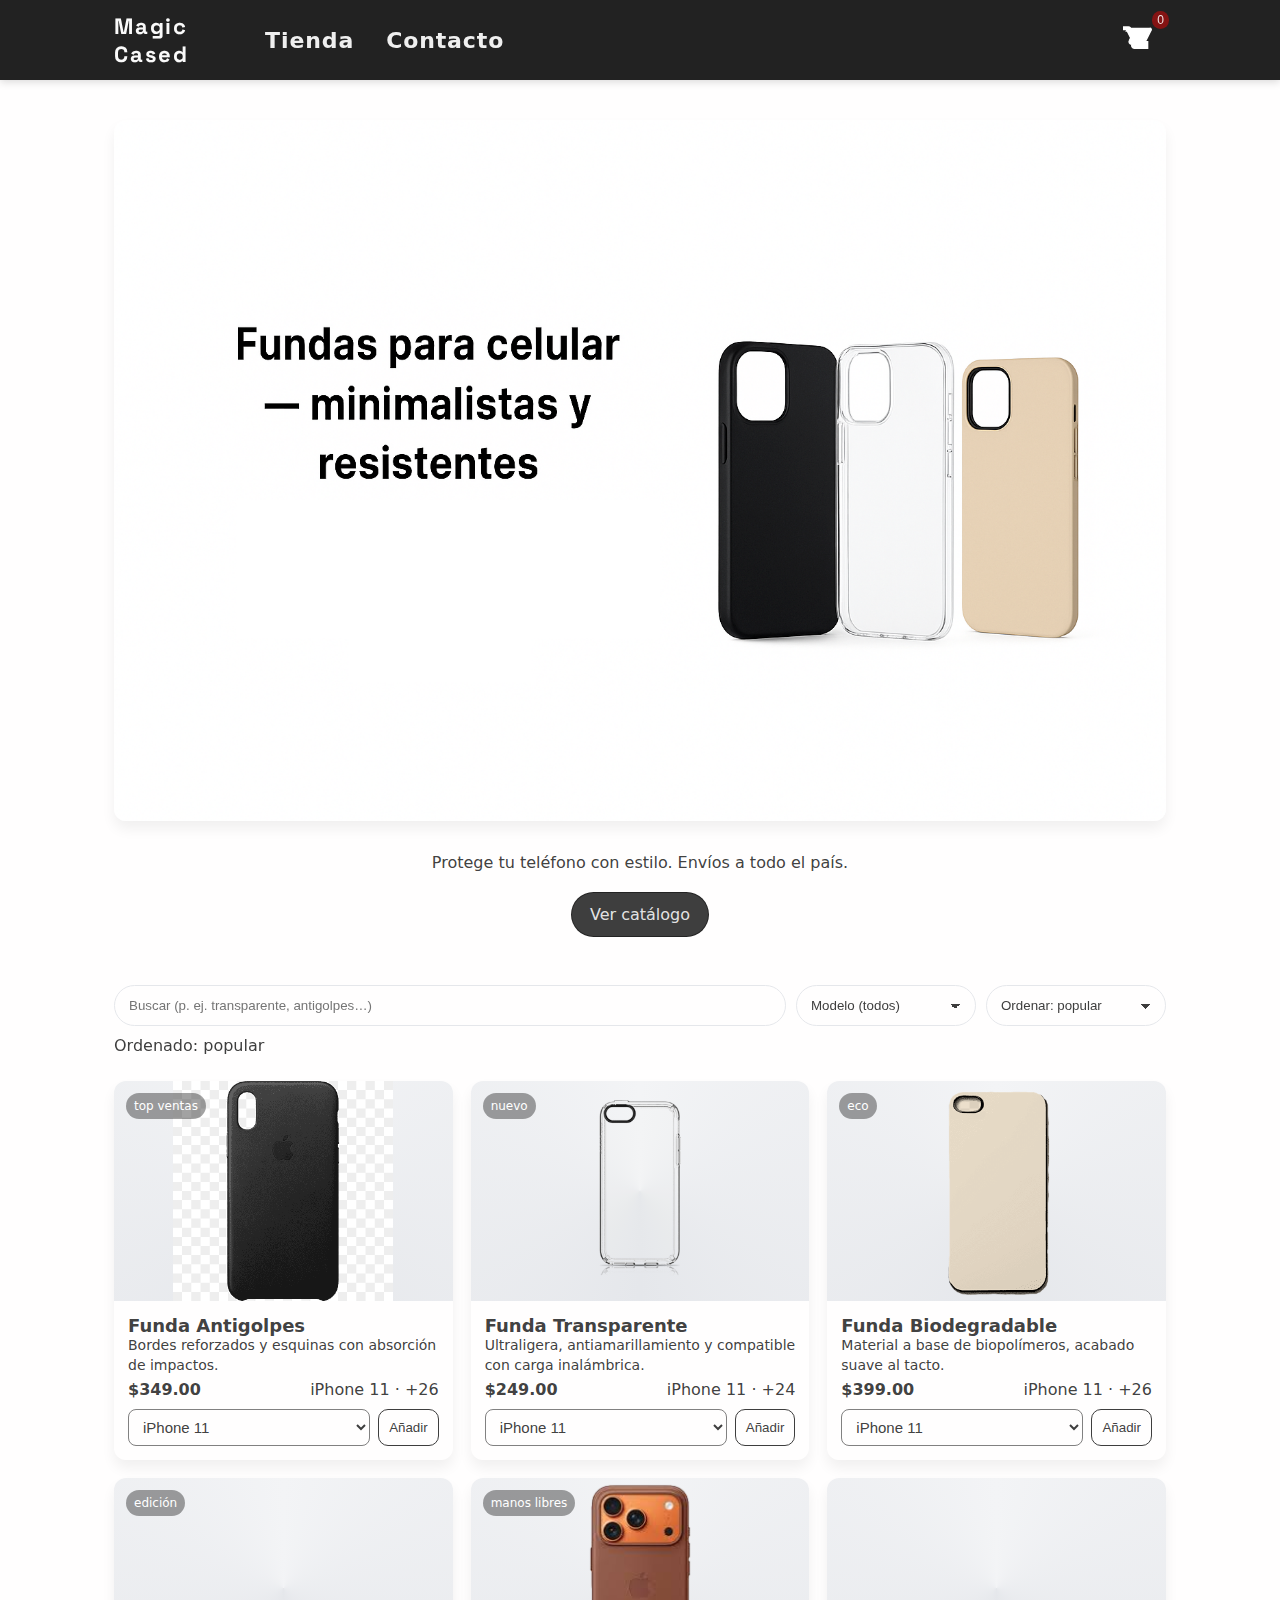
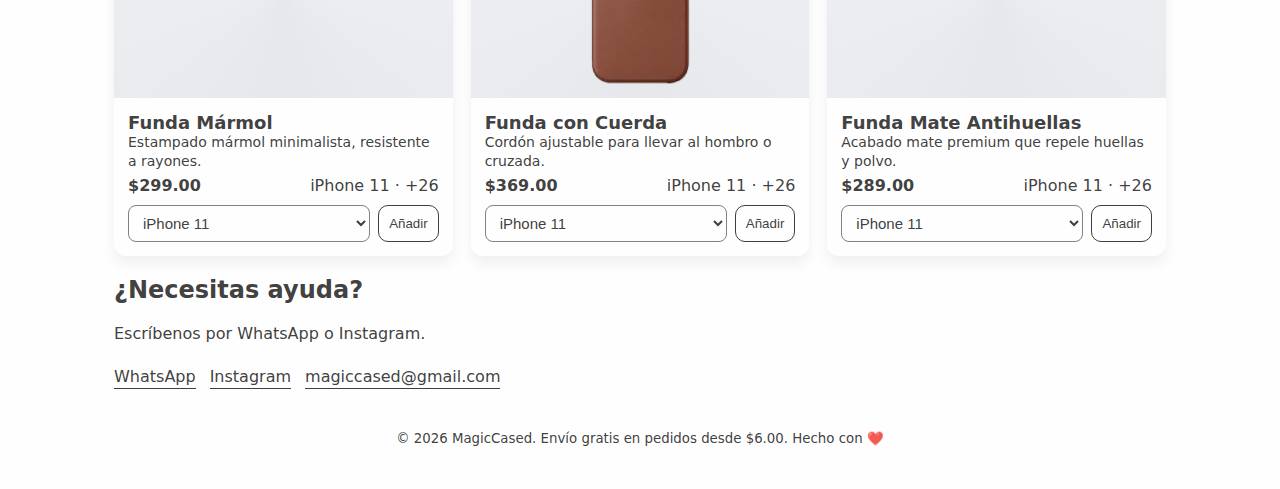
<file: index.html>
<!doctype html>
<html lang="es">
<head>
  <meta charset="utf-8"/>
  <meta name="viewport" content="width=device-width,initial-scale=1,viewport-fit=cover,shrink-to-fit=no" />
  <title>MagicCased · Accesesorios para iPhone</title>
  <meta name="description" content="Fundas para celular personalizadas y resistentes. Envíos a todo el país." />

  <!-- Open Graph / Social -->
  <meta property="og:title" content="MagicCased · Accesorios para iPhone"/>
  <meta property="og:description" content="Fundas para celular minimalistas y resistentes. Envíos a todo el país." />
  <meta property="og:type" content="website" />
  <meta property="og:image" content="assets/og.jpg" />

  <link rel="icon" href="assets/favicon.svg" />
  <!-- Space Grotesk font for header -->
  <link rel="preconnect" href="https://fonts.googleapis.com">
  <link rel="preconnect" href="https://fonts.gstatic.com" crossorigin>
  <link href="https://fonts.googleapis.com/css2?family=Space+Grotesk:wght@400;600;700&display=swap" rel="stylesheet">
  <link rel="preload" href="styles.css" as="style" />
  <link rel="stylesheet" href="styles.css" />
</head>
<body id="top">
  <header class="site-header">
    <div class="container">
      <a class="brand" href="#top" aria-label="Inicio">Magic Cased</a>
      <nav class="nav">
        <a href="#tienda">Tienda</a>
        <a href="#contacto">Contacto</a>
        <button id="openCart" class="icon-btn" aria-label="Abrir carrito" title="Carrito">
          <svg width="22" height="22" viewBox="0 0 24 24" aria-hidden="true">
            <path d="M7 4h-2l-1 2h2l3.6 7.59-1.35 2.45A1.99 1.99 0 0 0 10 19h10v-2H10.42a.25.25 0 0 1-.22-.37L11 14h6a2 2 0 0 0 1.8-1.1l3.58-7.16A1 1 0 0 0 21.5 4h-14.3l-.2-.4A2 2 0 0 0 5.2 3H2v2h2.2l3.1 6.2-.95 1.73A2 2 0 0 0 8 16h12v-2H8.76l.9-1.63L7 6z"/>
          </svg>
          <span id="cartCount" class="badge" aria-live="polite">0</span>
        </button>
      </nav>
    </div>
  </header>

  <main>
    <section class="hero container">
      <img src="assets/bannerHero3.png" alt="MagicCased Banner" class="hero-banner" width="1200" height="400" loading="eager">
      <p>Protege tu teléfono con estilo. Envíos a todo el país.</p>
      <a href="#tienda" class="cta">Ver catálogo</a>
    </section>

    <section id="tienda" class="container">
      <div class="toolbar">
        <input id="q" type="search" placeholder="Buscar (p. ej. transparente, antigolpes…)" aria-label="Buscar productos" />
        <select id="filterModel" aria-label="Filtrar por modelo">
          <option value="">Modelo (todos)</option>
        </select>
        <select id="sort" aria-label="Ordenar">
          <option value="pop">Ordenar: popular</option>
          <option value="priceAsc">Precio: menor a mayor</option>
          <option value="priceDesc">Precio: mayor a menor</option>
        </select>
        <span id="sortLabel" class="muted" aria-live="polite">Ordenado: popular</span>
      </div>

      

      <!-- Catálogo dinámico renderizado por JS -->
      <div id="grid" class="grid" aria-live="polite"></div>
      <p id="emptyState" class="muted" hidden>No encontramos resultados. Intenta ajustar la búsqueda o filtros.</p>
    </section>

    <section id="contacto" class="container contacto">
      <h2>¿Necesitas ayuda?</h2>
      <p>Escríbenos por WhatsApp o Instagram.</p>
      <div class="links">
        <a id="whatsappLink" class="link" href="https://wa.me/528443287544?text=Hola%20quiero%20informaci%C3%B3n%20sobre%20sus%20fundas" target="_blank" rel="noopener noreferrer" aria-label="Abrir chat de WhatsApp">WhatsApp</a>
        <a class="link" href="https://www.instagram.com/magiccased/" target="_blank" rel="noopener noreferrer" aria-label="Abrir perfil en Instagram">Instagram</a>
        <a class="link" href="mailto:magiccased@gmail.com">magiccased@gmail.com</a>
      </div>
    </section>
  </main>

  <footer class="site-footer container">
    <small>© <span id="year"></span> MagicCased. Envío gratis en pedidos desde $800. Hecho con ❤️</small>
  </footer>

  <!-- Carrito (drawer) -->
  <div id="drawer" class="drawer" aria-hidden="true" role="dialog" aria-label="Carrito">
    <div class="drawer__panel">
      <header class="drawer__header">
        <h3>Tu carrito</h3>
        <button id="closeCart" class="close-btn" aria-label="Cerrar carrito">✕</button>
      </header>
      <div id="cartList" class="cart-list"></div>
      <div class="cart-summary">
        <div class="row"><span>Subtotal</span><strong id="cartSubtotal">$0</strong></div>
        <div class="row"><span>Envío</span><span class="muted">Se coordina por WhatsApp</span></div>
        <div class="row total"><span>Total</span><strong id="cartTotal">$0</strong></div>
        <button id="checkout" class="cta full">Finalizar por WhatsApp</button>
        <button id="clearCart" class="link full">Vaciar carrito</button>
      </div>
    </div>
    <button id="drawerBackdrop" class="drawer__backdrop" aria-hidden="true" tabindex="-1"></button>
  </div>

  <script src="app.js" defer></script>
</body>
</html>
</file>
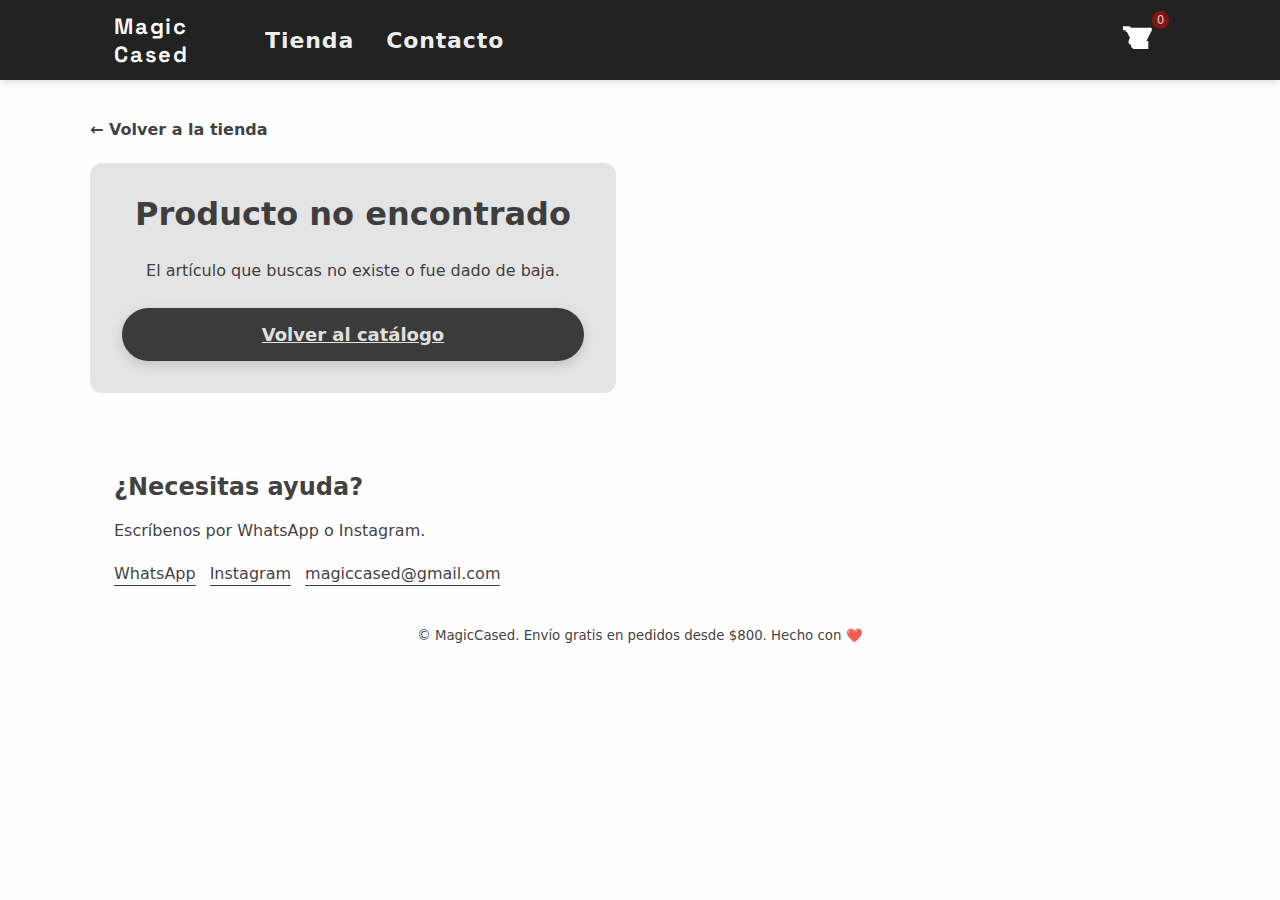
<file: product.html>
<!doctype html>
<html lang="es">
<head>
  <meta charset="utf-8" />
  <meta name="viewport" content="width=device-width,initial-scale=1,viewport-fit=cover,shrink-to-fit=no" />
  <title>Producto - MagicCased</title>
  <meta name="description" content="Detalle del producto" />
  <link rel="icon" href="assets/favicon.svg" />
  <link rel="preconnect" href="https://fonts.googleapis.com">
  <link rel="preconnect" href="https://fonts.gstatic.com" crossorigin>
  <link href="https://fonts.googleapis.com/css2?family=Space+Grotesk:wght@400;600;700&display=swap" rel="stylesheet">
  <link rel="stylesheet" href="styles.css" />
</head>
<body>
  <header class="site-header">
    <div class="container">
      <a class="brand" href="index.html" aria-label="Volver a inicio">Magic Cased</a>
      <nav class="nav">
        <a href="index.html#tienda">Tienda</a>
        <a href="#contacto">Contacto</a>
        <button id="openCart" class="icon-btn" aria-label="Abrir carrito" title="Carrito">
          <svg width="22" height="22" viewBox="0 0 24 24" aria-hidden="true">
            <path d="M7 4h-2l-1 2h2l3.6 7.59-1.35 2.45A1.99 1.99 0 0 0 10 19h10v-2H10.42a.25.25 0 0 1-.22-.37L11 14h6a2 2 0 0 0 1.8-1.1l3.58-7.16A1 1 0 0 0 21.5 4h-14.3l-.2-.4A2 2 0 0 0 5.2 3H2v2h2.2l3.1 6.2-.95 1.73A2 2 0 0 0 8 16h12v-2H8.76l.9-1.63L7 6z"/>
          </svg>
          <span id="cartCount" class="badge" aria-live="polite">0</span>
        </button>
      </nav>
    </div>
  </header>

  <main class="product-page container">
    <a href="index.html" class="back-link">← Volver a la tienda</a>
    
    <div class="product-detail">
      <div class="product-gallery">
        <div class="main-image-container">
          <img id="mainImage" src="" alt="" class="main-image">
          <span id="productTag" class="badge-tag-large"></span>
        </div>
      </div>

      <div class="product-info">
        <h1 id="productName"></h1>
        <p id="productDescription" class="product-description"></p>
        
        <div class="price-section">
          <span class="price-label">Precio:</span>
          <span id="productPrice" class="price-large"></span>
        </div>

        <div class="options-section">
          <div class="option-group">
            <label for="productModel">Modelo de celular:</label>
            <select id="productModel" class="product-select">
              <option value="">Selecciona un modelo</option>
            </select>
          </div>

          <div class="option-group">
            <label for="productQty">Cantidad:</label>
            <div class="qty-selector">
              <button id="qtyMinus" class="qty-btn" aria-label="Disminuir cantidad">−</button>
              <input type="number" id="productQty" value="1" min="1" max="99" class="qty-input" readonly>
              <button id="qtyPlus" class="qty-btn" aria-label="Aumentar cantidad">+</button>
            </div>
          </div>
        </div>

        <div class="total-section">
          <span class="total-label">Total:</span>
          <span id="totalPrice" class="total-price"></span>
        </div>

        <div class="product-actions">
          <button id="addToCartBtn" class="btn-add-cart">
            <svg class="icon-cart" width="20" height="20" viewBox="0 0 24 24">
              <path d="M7 18c-1.1 0-1.99.9-1.99 2S5.9 22 7 22s2-.9 2-2-.9-2-2-2zM1 2v2h2l3.6 7.59-1.35 2.45c-.16.28-.25.61-.25.96 0 1.1.9 2 2 2h12v-2H7.42c-.14 0-.25-.11-.25-.25l.03-.12.9-1.63h7.45c.75 0 1.41-.41 1.75-1.03l3.58-6.49c.08-.14.12-.31.12-.48 0-.55-.45-1-1-1H5.21l-.94-2H1zm16 16c-1.1 0-1.99.9-1.99 2s.89 2 1.99 2 2-.9 2-2-.9-2-2-2z"/>
            </svg>
            Añadir
          </button>
          <button id="buyNowBtn" class="btn-buy-now">Comprar ahora</button>
        </div>
      </div>
    </div>
  </main>

  

  <section id="contacto" class="container contacto">
      <h2>¿Necesitas ayuda?</h2>
      <p>Escríbenos por WhatsApp o Instagram.</p>
      <div class="links">
        <a id="whatsappLink" class="link" href="https://wa.me/528443287544?text=Hola%20quiero%20informaci%C3%B3n%20sobre%20sus%20fundas" target="_blank" rel="noopener noreferrer" aria-label="Abrir chat de WhatsApp">WhatsApp</a>
        <a class="link" href="https://www.instagram.com/magiccased/" target="_blank" rel="noopener noreferrer" aria-label="Abrir perfil en Instagram">Instagram</a>
        <a class="link" href="mailto:magiccased@gmail.com">magiccased@gmail.com</a>
      </div>
    </section>

  <footer class="site-footer container">
    <small>© <span id="year"></span> MagicCased. Envío gratis en pedidos desde $800. Hecho con ❤️</small>
  </footer>

  <!-- Carrito (drawer) - mismo que en index.html -->
  <div id="drawer" class="drawer" aria-hidden="true" role="dialog" aria-label="Carrito">
    <div class="drawer__panel">
      <header class="drawer__header">
        <h3>Tu carrito</h3>
        <button id="closeCart" class="close-btn" aria-label="Cerrar carrito">✕</button>
      </header>
      <div id="cartList" class="cart-list"></div>
      <div class="cart-summary">
        <div class="row"><span>Subtotal</span><strong id="cartSubtotal">$0</strong></div>
        <div class="row"><span>Envío</span><span class="muted">Se coordina por WhatsApp</span></div>
        <div class="row total"><span>Total</span><strong id="cartTotal">$0</strong></div>
        <button id="checkout" class="cta full">Finalizar por WhatsApp</button>
        <button id="clearCart" class="link full">Vaciar carrito</button>
      </div>
    </div>
    <button id="drawerBackdrop" class="drawer__backdrop" aria-hidden="true" tabindex="-1"></button>
  </div>

  <script src="app.js"></script>
  <script src="product.js"></script>
</body>
</html>
</file>
<file: styles.css>
:root {
    /* page background: bone-white, header will be black */
    --bg: #fffefede; /* bone / off-white */
    --header-bg: #222222;
    --header-text: #fffffffa;
    --text: #202020dd;
    --muted: #171717e9
    --card: #c5c5c5;
    --accent: #841313; /* cambia este color para tu marca */
    --radius: 12px;
    --shadow: 0 4px 4px rgba(208, 22, 22, 0), 0 8px 14px rgba(0,0,0,.06);
  }
  
  @media (prefers-color-scheme: dark) {
    :root {
      --bg: #fffefede;
      --text: #000000;
      --muted: #171717e9;
      --card: #ffffff;
      --accent: #841313;
    }
  }
  
  * { box-sizing: border-box; }
  html, body { height: 100%; }
  body {
    margin: 0;
    font-family: ui-sans-serif, system-ui, -apple-system, Segoe UI, Roboto, Inter, Noto Sans, Helvetica, Arial, "Apple Color Emoji","Segoe UI Emoji";
    background: var(--bg);
    color: var(--text);
    -webkit-font-smoothing: antialiased;
    text-rendering: optimizeLegibility;
  }
  
  .container { max-width: 1100px; margin: 0 auto; padding: 0 24px; }
  
  @media (max-width: 580px) {
    .container { 
      padding-left: max(16px, env(safe-area-inset-left)); 
      padding-right: max(16px, env(safe-area-inset-right)); 
      padding-top: 0; 
      padding-bottom: 0; 
    }
  }
  
  /* Header: full width bar; inner .container arranges brand/nav */
  .site-header { 
    background: var(--header-bg); 
    color: var(--header-text); 
    padding: 12px 0; 
    position: sticky; 
    top: 0; 
    z-index: 1000; 
    box-shadow: 0 2px 8px rgba(0, 0, 0, 0.15);
  }
  .site-header .container { display: flex; align-items: center; gap: 8px; }
  .brand { font-weight: 700; letter-spacing: .08em; text-decoration: none; color: var(--header-text); font-size: 22px; font-family: 'Space Grotesk', ui-sans-serif, system-ui, -apple-system, Segoe UI, Roboto, Inter, 'Noto Sans', Helvetica, Arial; }
  .nav { display: flex; align-items: center; gap: 16px; width: 100%; }
  /* keep the two links on the left; push the cart button to the far right */
  .nav .icon-btn { margin-left: auto; }
  .nav a {
    color: var(--header-text);
    opacity: .95;
    text-decoration: none;
    font-size: 22px;
    font-weight: 600;
    letter-spacing: 0.04em;
    padding: 4px 8px;
    border-radius: 8px;
    transition: background .15s ease, color .15s ease, opacity .15s ease;
  }
  .nav a:hover {
    opacity: 1;
    background: rgba(255, 255, 255, 0.099);
    color: var(--header-text);
  }
  .icon-btn { background: transparent; border: 1px solid transparent; padding: 8px 10px; border-radius: 999px; cursor: pointer; position: relative; color: var(--header-text); }
  .icon-btn:hover { background: rgba(255,255,255,.06); }
  /* header cart icon white and larger */
  .icon-btn svg { fill: white; stroke: white; width: 36px; height: 32px; }
  .badge { position: absolute; top: -4px; right: -4px; background: var(--accent); color: var(--bg); border-radius: 999px; padding: 2px 5px; font-size: 12px; }
  
  @media (max-width: 580px) {
    .site-header { padding: 10px 0; }
    .brand { font-size: 18px; }
    .nav a { font-size: 16px; padding: 4px 6px; }
    .icon-btn svg { width: 28px; height: 26px; }
    /* Respect safe-area for header inner container on iPhone */
    .site-header .container { padding-left: max(12px, env(safe-area-inset-left)); padding-right: max(12px, env(safe-area-inset-right)); }
  }
  /* Prevent anchor links from hiding content under the sticky header */
  #contacto, .back-link { scroll-margin-top: calc(64px + env(safe-area-inset-top)); }
  
  .hero { padding: 40px 24px 40px; text-align: center; }
  .hero-banner { width: 100%; height: auto; border-radius: var(--radius); margin-bottom: 32px; display: block; object-fit: cover; box-shadow: var(--shadow); max-width: 100%; }
  .hero h1 { font-size: clamp(40px, 6.2vw + 18px, 40px); margin: 0 0 14px; }
  .hero p { color: var(--muted); margin: 0 0 20px; }
  
  @media (max-width: 580px) {
    .hero { padding: 20px 16px 30px; }
    .hero-banner { border-radius: 8px; margin-bottom: 20px; }
    .hero h1 { font-size: clamp(28px, 8vw, 36px); }
    .hero p { font-size: 15px; }
  }
  
  .cta {
    display: inline-block; padding: 12px 18px; border-radius: 999px;
    background: var(--text); color: var(--bg); text-decoration: none; border: 1px solid var(--text);
  }
  .cta:hover { filter: brightness(0.95); }
  .cta.full { width: 100%; text-align: center; }
  
  .toolbar {
    display: grid; gap: 10px; grid-template-columns: 1fr 180px 180px;
    position: sticky; top: 0; background: var(--bg); padding: 8px 0 16px; z-index: 10;
  }
  .toolbar input, .toolbar select {
    width: 100%; padding: 12px 14px; border-radius: 999px; border: 1px solid #e5e7eb; background: transparent; color: var(--text);
  }
  .toolbar select { appearance: none; background-image: linear-gradient(45deg, transparent 50%, var(--text) 50%), linear-gradient(135deg, var(--text) 50%, transparent 50%); background-position: calc(100% - 20px) calc(1em + 4px), calc(100% - 15px) calc(1em + 4px); background-size: 5px 5px, 5px 5px; background-repeat: no-repeat; padding-right: 36px; }
  @media (max-width: 800px) { 
    .toolbar { grid-template-columns: 1fr; position: static; gap: 8px; }
    #sortLabel { display: none; }
  }
  
  .grid { display: grid; gap: 18px; grid-template-columns: repeat(3, 1fr); margin-top: 10px; }
  @media (max-width: 900px) { .grid { grid-template-columns: repeat(2, 1fr); gap: 14px; } }
  @media (max-width: 580px) { .grid { grid-template-columns: repeat(2, 1fr); gap: 12px; } }
  
  .card {
    background: var(--card); border-radius: var(--radius); overflow: hidden; box-shadow: var(--shadow);
    display: grid; grid-template-rows: 220px auto; transition: transform .2s ease;
  }
  .card:hover { transform: translateY(-2px); }
  .thumb { 
    position: relative; 
    background: conic-gradient(from 180deg at 50% 50%, #e5e7eb, #f3f4f6, #e5e7eb);
    display: flex;
    align-items: center;
    justify-content: center;
    overflow: hidden;
  }
  .thumb-link { 
    display: flex; 
    width: 100%; 
    height: 100%; 
    align-items: center;
    justify-content: center;
    padding: 16px;
  }
  .thumb img {
    max-width: 100%;
    max-height: 100%;
    width: auto;
    height: auto;
    object-fit: contain;
    display: block;
  }
  .badge-tag {
    position: absolute; left: 12px; top: 12px; background: rgba(0, 0, 0, 0.366); color: #fff;
    font-size: 12px; padding: 6px 8px; border-radius: 999px;
  }
  .card-body { padding: 14px; display: grid; gap: 0px; align-content: start; }
  .card h3 { margin: 0; font-size: 18px; color: var(--text); }
  .card h3 a { color: var(--text); text-decoration: none; }
  .card h3 a:visited { color: var(--text); }
  .card h3 a:hover { text-decoration: underline; }
  .card p { margin: 0; color: var(--muted); font-size: 14px; line-height: 1.4; }
  .card .meta { display: flex; align-items: center; justify-content: space-between; gap: 8px; margin-top: 4px; }
  .price { font-weight: 700; }
  .card .actions { display: grid; grid-template-columns: 1fr auto; gap: 8px; margin-top: 10px; }
  /* Style for the model select inside product cards (default model text size) */
  .card .actions select {
    font-size: 15px; /* change this value to increase/decrease the default model text size */
    line-height: 1.2;
    padding: 8px 10px;
    border-radius: 8px;
    color: var(--text);
    background: transparent;
    border: 1px solid rgba(20, 20, 20, 0.536);
  }
  .btn { padding: 10px 12px; border-radius: 10px; border: 1px solid var(--text); background: transparent; color: var(--text); cursor: pointer; }
  .btn:hover { background: rgba(127,127,127,.08); }
  /* Add button with cart icon styling */
  .btn.add { display: inline-flex; align-items: center; gap: 8px; padding: 8px 10px; }
  .btn.add .icon-cart { width: 18px; height: 18px; display: block; }
  .btn.add .add-label { font-weight: 600; font-size: 16px; }
  
  @media (max-width: 580px) {
    .card { 
      display: flex !important; 
      flex-direction: column !important;
      height: auto !important;
      overflow: visible !important;
    }
    .thumb {
      height: auto;
      aspect-ratio: 1 / 1;
      width: 100%;
      flex-shrink: 0;
    }
    .thumb-link { padding: 8px; }
    .thumb img {
      max-width: 90%;
      max-height: 90%;
      object-fit: contain;
    }
    .card-body { 
      padding: 10px; 
      flex: 1 1 auto; 
      display: flex; 
      flex-direction: column; 
      justify-content: space-between;
    }
    .card h3 { font-size: 14px; margin-bottom: 4px; }
    .card p { font-size: 12px; margin-bottom: 8px; }
    
    /* Stack actions vertically on mobile to avoid clipping */
    .card .actions { 
      display: flex; 
      flex-direction: column; 
      gap: 8px; 
      margin-top: auto;
      flex-shrink: 0;
    }
    .card .actions select { 
      font-size: 13px; 
      padding: 6px 8px; 
      width: 100%;
    }
    .btn.add { 
      padding: 8px; 
      width: 100%; 
      justify-content: center; 
      flex-shrink: 0;
      min-height: 36px;
    }
    .btn.add .icon-cart { width: 16px; height: 16px; flex-shrink: 0; }
    .btn.add .add-label { font-size: 13px; white-space: nowrap; }
  }
  
  .details-link { margin-top: 12px; display: inline-flex; align-items: center; gap: 6px; color: var(--text); font-weight: 600; text-decoration: none; }
  .details-link:hover { text-decoration: underline; }
  .link { background: transparent; border: 0; color: var(--text); text-decoration: underline; cursor: pointer; padding: 8px 0; }
  .link.full { width: 100%; text-align: center; }
  .muted { color: var(--muted); }
  
  .contacto .links { display: flex; gap: 14px; flex-wrap: wrap; justify-content: flex-start; align-items: flex-start; overflow: visible; }
  .contacto .link { text-decoration: none; border-bottom: 1px solid currentColor; padding-bottom: 2px; }
  
  @media (max-width: 580px) {
    /* Ensure the contact section respects safe area for iPhone notches and doesn't clip left/right */
    .contacto { padding: 20px 0; padding-left: max(16px, env(safe-area-inset-left)); padding-right: max(16px, env(safe-area-inset-right)); box-sizing: border-box; }
    .contacto h2 { font-size: 20px; }
    .contacto p { font-size: 14px; }
    /* Links in the contact section should shrink and wrap correctly without overflowing */
    .contacto .links { justify-content: flex-start; align-items: center; gap: 12px; }
    .contacto .links a { display: inline-block; white-space: normal; word-break: break-word; overflow-wrap: break-word; max-width: 100%; min-width: 0; }
  }
  
  .site-footer { 
    margin-top: 40px; 
    padding-bottom: calc(40px + env(safe-area-inset-bottom)); 
    color: var(--muted); 
    text-align: center;
  }
  .site-footer small {
    display: block;
    line-height: 1.5;
  }
  
  /* Cart drawer: high z-index to appear above toolbar and backdrop */
  .drawer { position: fixed; inset: 0; display: none; z-index: 10000; }
  .drawer[aria-hidden="false"] { display: grid; grid-template-columns: 1fr; }
  .drawer__backdrop { position: absolute; inset: 0; background: rgba(0,0,0,.35); border: 0; z-index: 9999; cursor: pointer; }
  .drawer__panel {
    position: relative; margin-left: auto; height: 100%; width: min(440px, 100%); background: var(--bg);
    box-shadow: -10px 0 30px rgba(0,0,0,.2); display: grid; grid-template-rows: auto 1fr auto; z-index: 10001;
  }
  .drawer__header { 
    display: flex; 
    justify-content: space-between; 
    align-items: center; 
    padding: 20px; 
    border-bottom: 1px solid rgba(0, 0, 0, 0.1);
    position: relative;
  }
  .drawer__header h3 {
    margin: 0;
    font-size: 20px;
    font-weight: 600;
  }
  .close-btn { 
    background: rgba(0, 0, 0, 0.1); 
    color: var(--text); 
    font-size: 32px; 
    line-height: 1;
    width: 44px; 
    height: 44px; 
    display: flex; 
    align-items: center; 
    justify-content: center;
    border-radius: 50%;
    border: 1px solid rgba(0, 0, 0, 0.2);
    cursor: pointer;
    transition: background 0.2s ease, transform 0.1s ease;
    padding: 0;
    flex-shrink: 0;
    position: relative;
    z-index: 10002; /* ensure it sits above header and other page elements */
    box-shadow: 0 2px 6px rgba(0,0,0,0.12);
    border: 1px solid rgba(0,0,0,0.12);
  }
  .close-btn:hover { 
    background: rgba(0, 0, 0, 0.2); 
    transform: scale(1.08);
  }
  .close-btn:focus {
    outline: 3px solid rgba(0,0,0,0.16);
    outline-offset: 2px;
  }
  .close-btn:active {
    transform: scale(0.92);
  }
  .cart-list { padding: 16px; display: grid; gap: 14px; overflow: auto; }
  .cart-item { display: grid; grid-template-columns: 70px 1fr auto; gap: 12px; align-items: center; }
  .cart-thumb { 
    width: 70px; 
    height: 70px; 
    border-radius: 8px; 
    background: #ffffff;
    display: flex;
    align-items: center;
    justify-content: center;
    overflow: hidden;
    padding: 8px;
    box-shadow: 0 2px 4px rgba(0, 0, 0, 0.08);
    flex-shrink: 0;
  }
  .cart-thumb img {
    width: 100%;
    height: 100%;
    object-fit: contain;
    display: block;
  }
  .cart-item h4 { margin: 0; font-size: 14px; }
  .qty { display: inline-flex; gap: 8px; align-items: center; }
  .qty button { width: 28px; height: 28px; border-radius: 8px; border: 1px solid #e5e7eb; background: transparent; cursor: pointer; }
  .cart-summary { border-top: 1px solid #e5e7eb; padding: 16px; display: grid; gap: 10px; }
  .cart-summary .row { display: flex; justify-content: space-between; align-items: center; }
  .cart-summary .total { font-size: 18px; }

.product-page { padding: 40px 0 60px; display: grid; gap: 24px; }
.back-link { color: var(--text); text-decoration: none; font-weight: 600; display: inline-flex; align-items: center; gap: 6px; }
.back-link:hover { text-decoration: underline; }
.product-detail { display: grid; grid-template-columns: 1fr 1fr; gap: 48px; align-items: start; }
.product-gallery { background: var(--card); border-radius: var(--radius); padding: 40px; display: flex; justify-content: center; align-items: center; box-shadow: var(--shadow); }
.main-image-container { position: relative; width: 100%; display: flex; justify-content: center; }
.main-image { width: auto; max-width: 100%; max-height: 500px; object-fit: contain; border-radius: var(--radius); display: block; }
.badge-tag-large { position: absolute; top: 0; left: 0; padding: 6px 12px; border-radius: 999px; background: rgba(0, 0, 0, 0.6); color: #fff; font-size: 13px; letter-spacing: .05em; text-transform: uppercase; font-weight: 600; }
.product-info { display: grid; gap: 20px; align-content: start; }
.product-info h1 { margin: 0; font-size: clamp(24px, 4vw, 36px); line-height: 1.1; overflow-wrap: break-word; word-break: break-word; hyphens: auto; }
.product-description { color: var(--muted); line-height: 1.6; margin: 0; font-size: 16px; overflow-wrap: break-word; word-break: break-word; hyphens: auto; }
.price-section { display: flex; gap: 12px; align-items: center; margin-top: 4px; }
.price-label { font-weight: 600; font-size: 18px; color: var(--muted); }
.price-large { font-size: 32px; font-weight: 700; letter-spacing: -0.02em; }
.options-section { display: grid; gap: 20px; padding: 24px 0; border-top: 1px solid rgba(255,255,255,0.1); border-bottom: 1px solid rgba(255,255,255,0.1); }
.option-group { display: grid; gap: 10px; }
.option-group label { font-weight: 600; font-size: 15px; }
  .option-group label, .price-label { overflow-wrap: break-word; word-break: break-word; hyphens: auto; }
.product-select { padding: 14px; border-radius: 12px; border: 1px solid rgba(255, 255, 255, 0.2); background: rgba(0,0,0,0.2); color: var(--text); font-size: 16px; width: 100%; cursor: pointer; transition: border-color .2s; }
.product-select:hover, .product-select:focus { border-color: var(--text); outline: none; }
.qty-selector { display: inline-flex; align-items: center; gap: 0; border: 1px solid rgba(255,255,255,0.2); border-radius: 12px; overflow: hidden; width: fit-content; }
.qty-btn { width: 44px; height: 44px; border: none; background: rgba(0,0,0,0.2); color: var(--text); font-size: 20px; cursor: pointer; display: flex; align-items: center; justify-content: center; transition: background .2s; }
.qty-btn:hover { background: rgba(255, 255, 255, 0.1); }
.qty-input { width: 50px; text-align: center; border: 0; background: transparent; color: var(--text); font-size: 18px; font-weight: 600; -moz-appearance: textfield; appearance: textfield; }
.qty-input::-webkit-outer-spin-button, .qty-input::-webkit-inner-spin-button { -webkit-appearance: none; margin: 0; }
.total-section { display: flex; justify-content: space-between; align-items: center; font-size: 18px; font-weight: 600; }
.total-price { font-size: 24px; font-weight: 700; }
.product-actions { 
  display: flex; 
  align-items: stretch; 
  gap: 12px; 
  margin-top: 20px; 
}
.btn-add-cart {
  flex: 1;
  background: transparent;
  color: #2196F3;
  border: 2px solid #2196F3;
  border-radius: 12px;
  height: 56px;
  display: flex;
  align-items: center;
  justify-content: center;
  gap: 8px;
  cursor: pointer;
  transition: all 0.2s ease;
  font-size: 16px;
  font-weight: 600;
}
.btn-add-cart:hover {
  background: #2196F3;
  color: white;
  transform: translateY(-1px);
}
.btn-add-cart:active {
  transform: translateY(1px);
}
.btn-add-cart .icon-cart {
  width: 20px;
  height: 20px;
  fill: #2196F3;
  transition: fill 0.2s ease;
}
.btn-add-cart:hover .icon-cart {
  fill: white;
}
.btn-buy-now {
  background: #00c853;
  color: white;
  border: none;
  padding: 0 32px;
  height: 56px;
  border-radius: 12px;
  font-size: 16px;
  font-weight: 600;
  cursor: pointer;
  transition: all 0.2s ease;
  flex: 1.5;
  box-shadow: 0 4px 12px rgba(0, 200, 83, 0.3);
}
.btn-buy-now:hover {
  background: #00a843;
  transform: translateY(-2px);
  box-shadow: 0 6px 16px rgba(0, 200, 83, 0.4);
}
.btn-buy-now:active {
  transform: translateY(1px);
}

  /* For very narrow screens (iPhone SE / small) reduce spacing and font sizes further */
  @media (max-width: 420px) {
    .product-actions { gap: 6px; }
    .btn-add-cart { flex: 0 0 72px; height: 44px; font-size: 13px; }
    .btn-buy-now { height: 44px; font-size: 13px; padding: 0 8px; }
    .product-info h1 { font-size: clamp(18px, 6vw, 22px); }
  }
  /* Mid-size iPhones (e.g., iPhone 12/13/14/15/16 Plus – ~428–430px) */
  @media (max-width: 440px) {
    /* Make sure page doesn't overflow horizontally */
    body { overflow-x: hidden; }
    /* Increase side padding to be "fair" and respect screen curvature */
    .container, .contacto { 
      padding-left: max(20px, env(safe-area-inset-left)); 
      padding-right: max(20px, env(safe-area-inset-right)); 
    }
    .site-header .container { padding-left: 16px; padding-right: 16px; }
    
    /* Relax button constraints for this width */
    .product-actions { gap: 12px; }
    .btn-add-cart { 
      flex: 0 0 auto; 
      min-width: 80px;
      height: 48px; 
      font-size: 14px; 
    }
    .btn-buy-now { 
      height: 48px; 
      font-size: 15px; 
      padding: 0 16px; 
      box-shadow: 0 4px 8px rgba(0,200,83,0.25); 
    }
    
    .badge { right: -6px; }
    /* Reduce big paddings that push content beyond viewport */
    .product-gallery { padding: 16px; }
    .main-image { max-height: 380px; }
    .hero { padding: 18px 16px 24px; }
    /* Stack contact links in a column to avoid horizontal clipping on narrow devices */
    .contacto .links { flex-direction: column; align-items: flex-start; gap: 8px; }
  }
.btn-primary { background: var(--text); color: var(--bg); border: none; border-radius: 999px; padding: 16px 24px; font-size: 18px; font-weight: 700; cursor: pointer; transition: transform .1s ease, filter .15s ease; display: inline-flex; align-items: center; justify-content: center; gap: 12px; width: 100%; box-shadow: 0 4px 12px rgba(0,0,0,0.15); }
.btn-primary:hover { filter: brightness(0.95); transform: translateY(-1px); }
.btn-primary:active { transform: translateY(1px); }
.btn-secondary { background: transparent; color: var(--text); border: 2px solid var(--text); border-radius: 999px; padding: 14px 22px; font-size: 18px; font-weight: 700; cursor: pointer; transition: transform .1s ease, background .15s ease; display: inline-flex; align-items: center; justify-content: center; gap: 12px; width: 100%; }
.btn-secondary:hover { background: rgba(255, 255, 255, 0.1); transform: translateY(-1px); }
.btn-secondary:active { transform: translateY(1px); }
.input-error { outline: 2px solid #ff6b6b; outline-offset: 2px; }
.product-missing { background: rgba(0, 0, 0, 0.1); border-radius: var(--radius); padding: 32px; display: grid; gap: 12px; text-align: center; }
.product-missing h1 { margin: 0; }

@media (max-width: 900px) {
  .product-detail { grid-template-columns: 1fr; gap: 24px; }
  .product-gallery { order: -1; padding: 24px; }
  .main-image { max-height: 350px; }
  .product-info { gap: 16px; }
}

@media (max-width: 580px) {
  .product-page { padding: 16px 0 80px; }
  .product-detail { gap: 16px; }
  .back-link { font-size: 14px; margin-bottom: 8px; }
  .product-gallery { padding: 16px; border-radius: 12px; }
  .main-image { max-height: 250px; }
  .main-image-container { padding: 0; }
  .badge-tag-large { font-size: 10px; padding: 4px 8px; }
  .product-info h1 { font-size: clamp(20px, 5.5vw, 24px); line-height: 1.2; overflow-wrap: break-word; word-break: break-word; hyphens: auto; }
  .product-description { font-size: 14px; line-height: 1.5; overflow-wrap: break-word; word-break: break-word; hyphens: auto; }
  .price-section { flex-direction: column; align-items: flex-start; gap: 4px; }
  .price-label { font-size: 13px; }
  .price-large { font-size: 24px; }
  .options-section { gap: 14px; padding: 14px 0; }
  .option-group label { font-size: 13px; margin-bottom: 6px; }
  .product-select { padding: 10px 12px; font-size: 14px; }
  .qty-btn { width: 44px; height: 44px; font-size: 18px; }
  .qty-input { width: 50px; font-size: 16px; }
  .total-section { font-size: 15px; }
  .total-price { font-size: 20px; }
  .product-actions { 
    flex-direction: row; 
    gap: 8px;
    margin-top: 12px;
    align-items: center;
    justify-content: space-between;
    flex-wrap: nowrap;
    width: 100%;
  }
  .btn-add-cart { 
    flex: 0 0 80px;
    height: 48px;
    font-size: 14px;
    padding: 0 10px;
    display: inline-flex;
    align-items: center;
    justify-content: center;
    gap: 8px;
  min-width: 0;
  }
  .btn-add-cart, .btn-buy-now { white-space: nowrap; }
  .btn-buy-now {
    flex: 1 1 auto;
    min-width: 0;
    height: 48px;
    font-size: 14px;
    font-weight: 600;
    padding: 0 12px;
    position: sticky; 
    bottom: calc(env(safe-area-inset-bottom, 0) + 12px); 
    z-index: 50; 
    box-shadow: 0 8px 24px rgba(0,200,83,0.35);
  }
  .btn-primary, .btn-secondary { 
    padding: 14px 18px; 
    font-size: 16px; 
  }
}

@media (max-width: 900px) {
  .contacto { padding-left: max(20px, env(safe-area-inset-left)); padding-right: max(20px, env(safe-area-inset-right)); }
}
</file>
